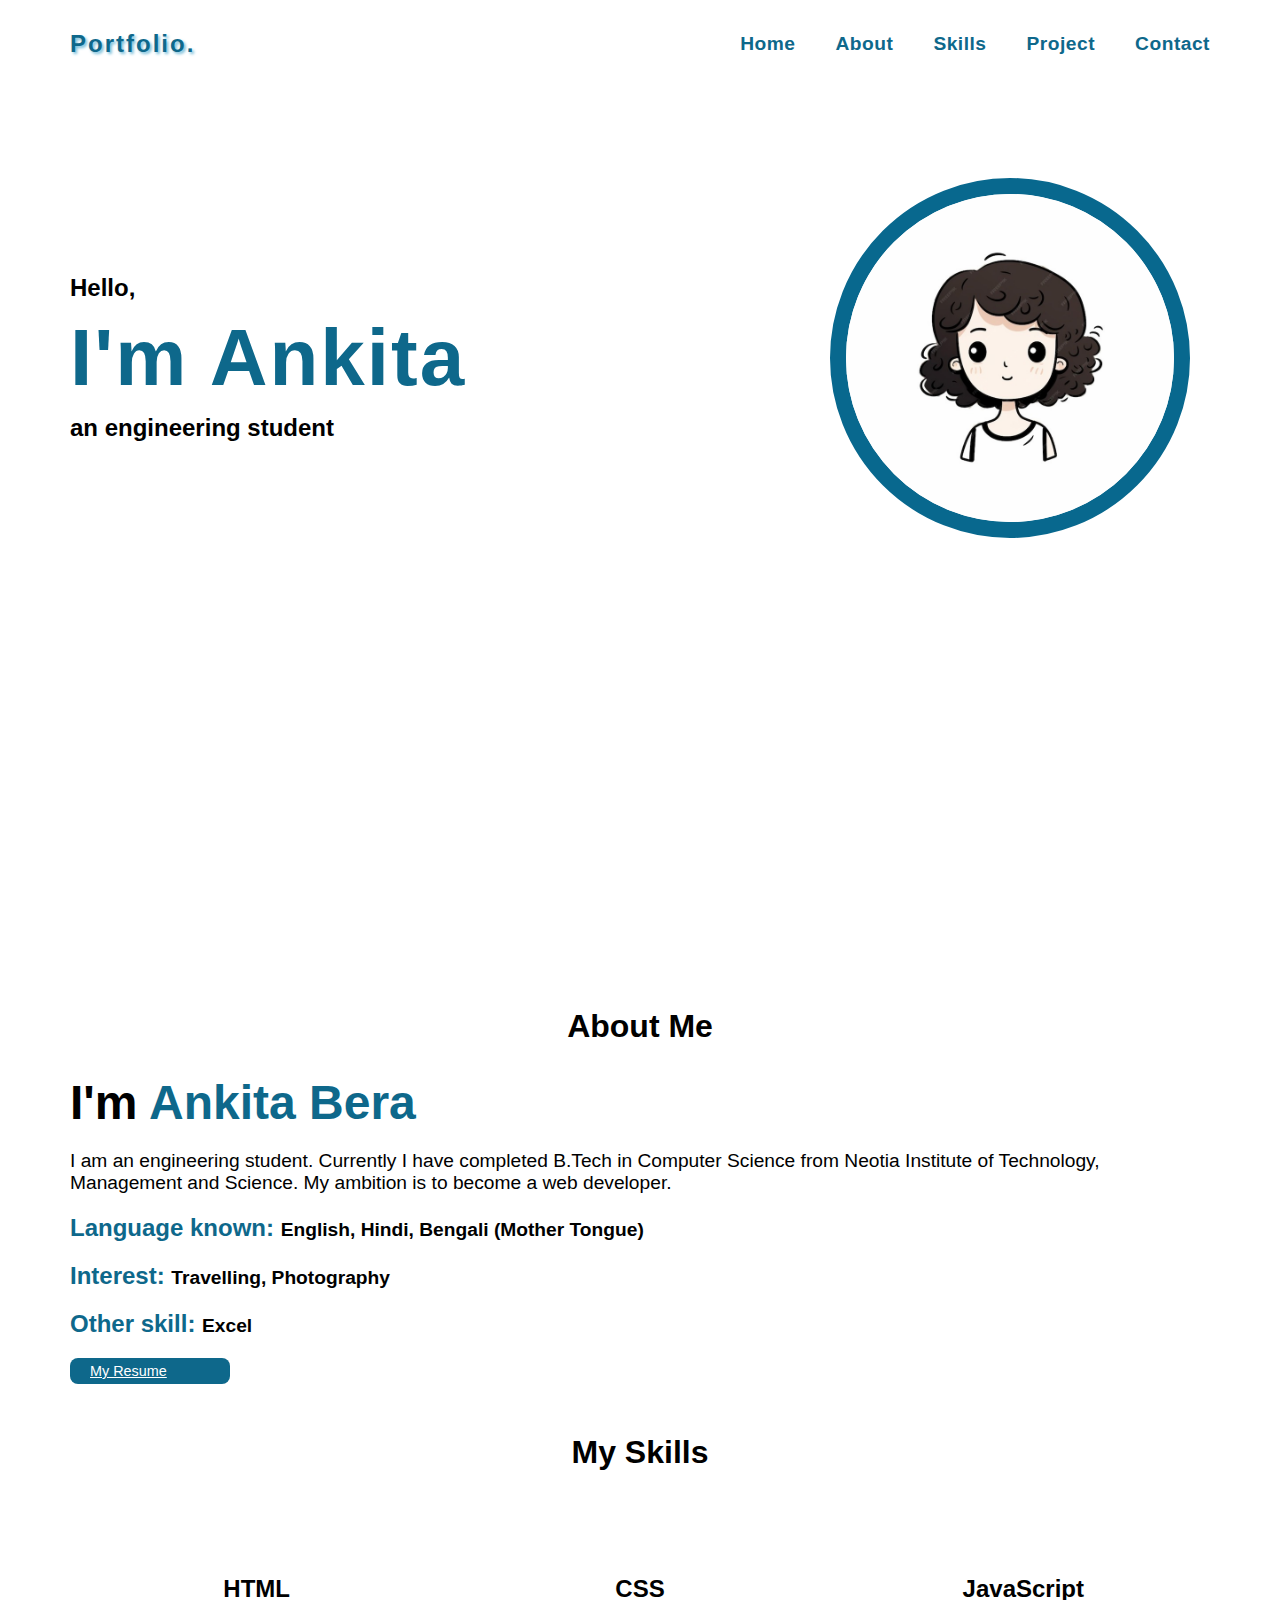
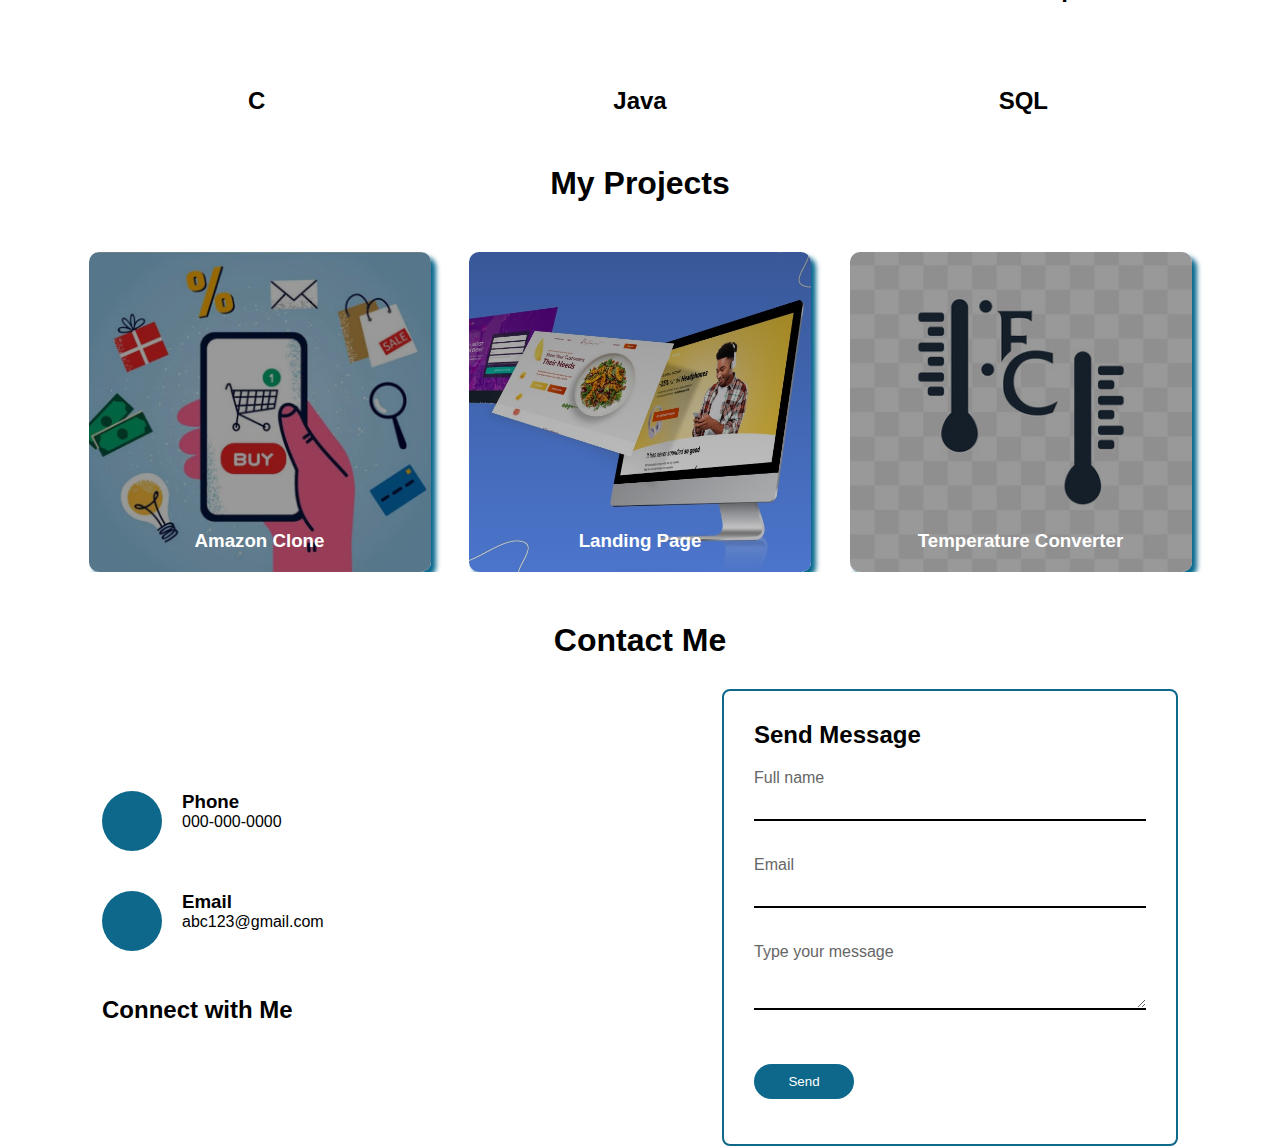
<file: index.html>
<!DOCTYPE html>
<html lang="en">

<head>
  <meta charset="UTF-8" />
  <meta name="viewport" content="width=device-width, initial-scale=1.0" />
  <title>Portfolio</title>
  <link rel="stylesheet" href="https://cdnjs.cloudflare.com/ajax/libs/font-awesome/6.5.1/css/all.min.css"
    integrity="sha512-DTOQO9RWCH3ppGqcWaEA1BIZOC6xxalwEsw9c2QQeAIftl+Vegovlnee1c9QX4TctnWMn13TZye+giMm8e2LwA=="
    crossorigin="anonymous" referrerpolicy="no-referrer" />
  <link rel="stylesheet" href="portfolio.css" />
  <script src="portfolio.js"></script>
</head>

<body>

  <!-- Navigation -->
  <nav class="navbar">
    <div class="container main-nav">
      <a target="_blank" href="#home" class="logo">
        <i class="fas fa-user-astronaut"></i>
        Portfolio.
      </a>

      <div class="nav-menu" id="nav-menu">
        <ul>
          <li><a target="_blank" href="#home" class="hover-link">Home</a></li>
          <li><a target="_blank" href="#about" class="hover-link">About</a></li>
          <li><a target="_blank" href="#skills" class="hover-link">Skills</a></li>
          <li><a target="_blank" href="#project" class="hover-link">Project</a></li>
          <li><a target="_blank" href="#contact" class="hover-link">Contact</a></li>
        </ul>
      </div>
      <a target="_blank" href="#" class="nav-toggle hover-link" id="nav-toggle">
        <i class="fa-solid fa-bars"></i>
      </a>
    </div>
  </nav>

  <!-- Home Section -->
  <header id="home">
    <div class="container head-section">
      <div class="head-text">
        <p>Hello,</p>
        <h2>I'm Ankita</h2>
        <p>an engineering student</p>
      </div>
      <div class="head-img">
        <img src="portlogo1.jpg" alt="Ankita Bera">
      </div>
    </div>
  </header>

  <!-- About Section -->
  <section class="section1" id="about">
    <div class="container about">
      <div class="sec1-head">
        <h2>About Me</h2>
      </div>
      <div class="sec1-body">
        <h4>I'm <span class="nm">Ankita Bera</span></h4>
        <p class="ptx">
          I am an engineering student. Currently I have completed B.Tech in Computer Science from Neotia Institute of
          Technology, Management and Science. My ambition is to become a web developer.
        </p>
        <p class="tx">Language known: <span class="sp">English, Hindi, Bengali (Mother Tongue)</span></p>
        <p class="tx">Interest: <span class="sp">Travelling, Photography</span></p>
        <p class="tx">Other skill: <span class="sp">Excel</span></p>
        <a target="_blank" href="My_resume.pdf" target="_blank" class="button1">My Resume</a>
      </div>
    </div>
  </section>

  <!-- Skills Section -->
  <section class="section2" id="skills">
    <div class="container skills">
      <div class="row1">My Skills</div>
      <div class="row2">
        <div class="sk"><i class="fa-brands fa-html5"></i>
          <h2>HTML</h2>
        </div>
        <div class="sk"><i class="fa-brands fa-css3-alt"></i>
          <h2>CSS</h2>
        </div>
        <div class="sk"><i class="fa-brands fa-js"></i>
          <h2>JavaScript</h2>
        </div>
        <div class="sk"><i class="fa-solid fa-c"></i>
          <h2>C</h2>
        </div>
        <div class="sk"><i class="fa-brands fa-java"></i>
          <h2>Java</h2>
        </div>
        <div class="sk"><i class="fa-solid fa-database"></i>
          <h2>SQL</h2>
        </div>
      </div>
    </div>
  </section>

  <!-- Project Section -->
  <section class="section3" id="project">
    <div class="container project">
      <div class="sec3-head">My Projects</div>
      <div class="sec3-body">
        <div class="pro-box pro1">
          <h3>Amazon Clone</h3>
          <a target="_blank" href="#" target="_blank"><i class="fa-solid fa-up-right-from-square"></i></a>
        </div>
        <div class="pro-box pro2">
          <h3>Landing Page</h3>
          <a target="_blank" href="#" target="_blank"><i class="fa-solid fa-up-right-from-square"></i></a>
        </div>
        <div class="pro-box pro3">
          <h3>Temperature Converter</h3>
          <a target="_blank" href="#" target="_blank"><i class="fa-solid fa-up-right-from-square"></i></a>
        </div>
      </div>
    </div>
  </section>

  <!-- Contact Section -->
  <footer id="contact">
    <div class="container contact">
      <div class="foot-head">
        <h2>Contact Me</h2>
      </div>
      <div class="foot-body">
        <div class="foot-col1">
          <div class="box-col1">
            <div class="icon"><i class="fa-solid fa-phone"></i></div>
            <div class="text">
              <h3>Phone</h3>
              <p>000-000-0000</p>
            </div>
          </div>
          <div class="box-col1">
            <div class="icon"><i class="fa-solid fa-envelope"></i></div>
            <div class="text">
              <h3>Email</h3>
              <p>abc123@gmail.com</p>
            </div>
          </div>
          <h2 class="txt">Connect with Me</h2>
          <ul class="social-icon">
            <li><a target="_blank" href="#"><i class="fa-brands fa-facebook"></i></a></li>
            <li><a target="_blank" href="https://www.linkedin.com/in/ankita-bera123/"><i class="fa-brands fa-linkedin"></i></a></li>
            <li><a target="_blank" href="#"><i class="fa-brands fa-instagram"></i></a></li>
            <li><a target="_blank" href="https://github.com/Ankita-Bera"><i class="fa-brands fa-github"></i></a></li>
          </ul>
        </div>
        <div class="foot-col2">
          <form id="contactForm">
            <h2>Send Message</h2>
            <div class="inputbox">
              <input type="text" name="name" required>
              <span>Full name</span>
            </div>
            <div class="inputbox">
              <input type="email" name="email" required>
              <span>Email</span>
            </div>
            <div class="inputbox">
              <textarea name="message" required></textarea>
              <span>Type your message</span>
            </div>
            <div class="inputbox">
              <input type="submit" value="Send">
            </div>
          </form>
        </div>
      </div>
    </div>
  </footer>


</body>

</html>
</file>
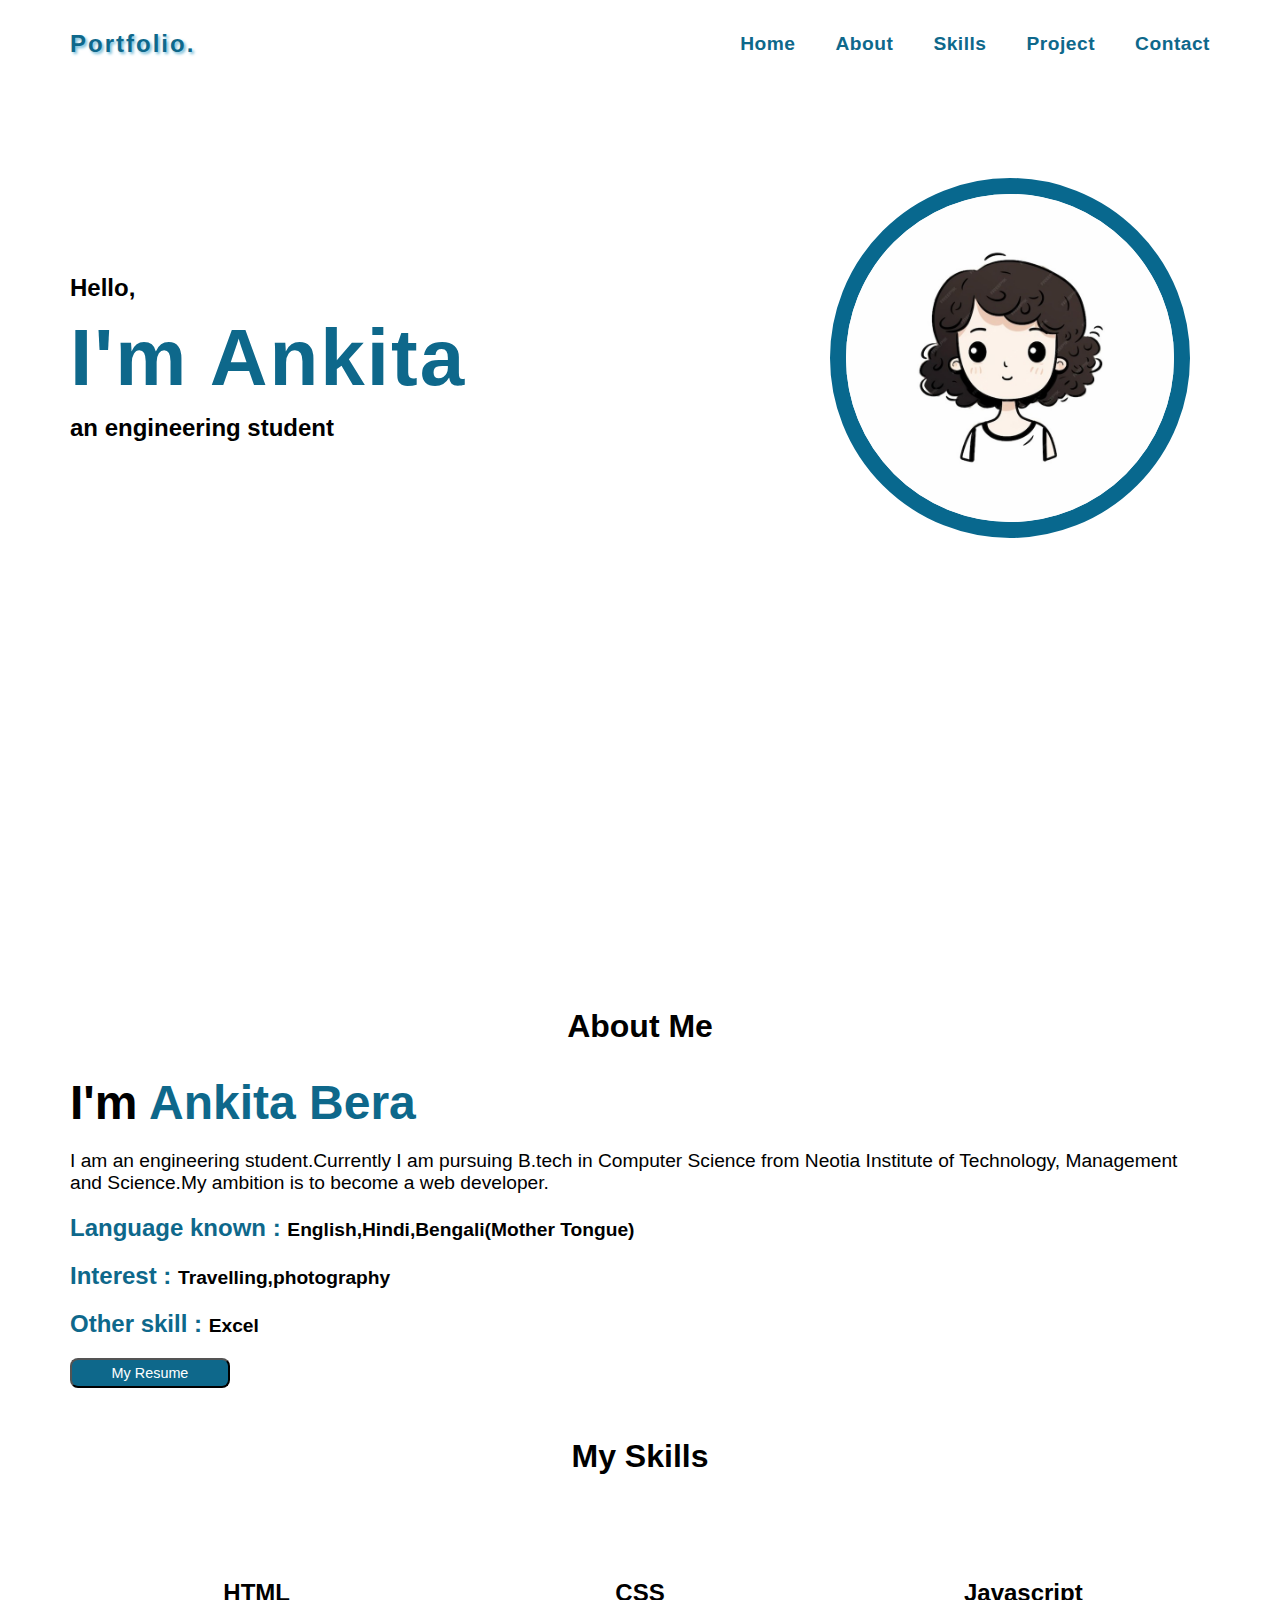
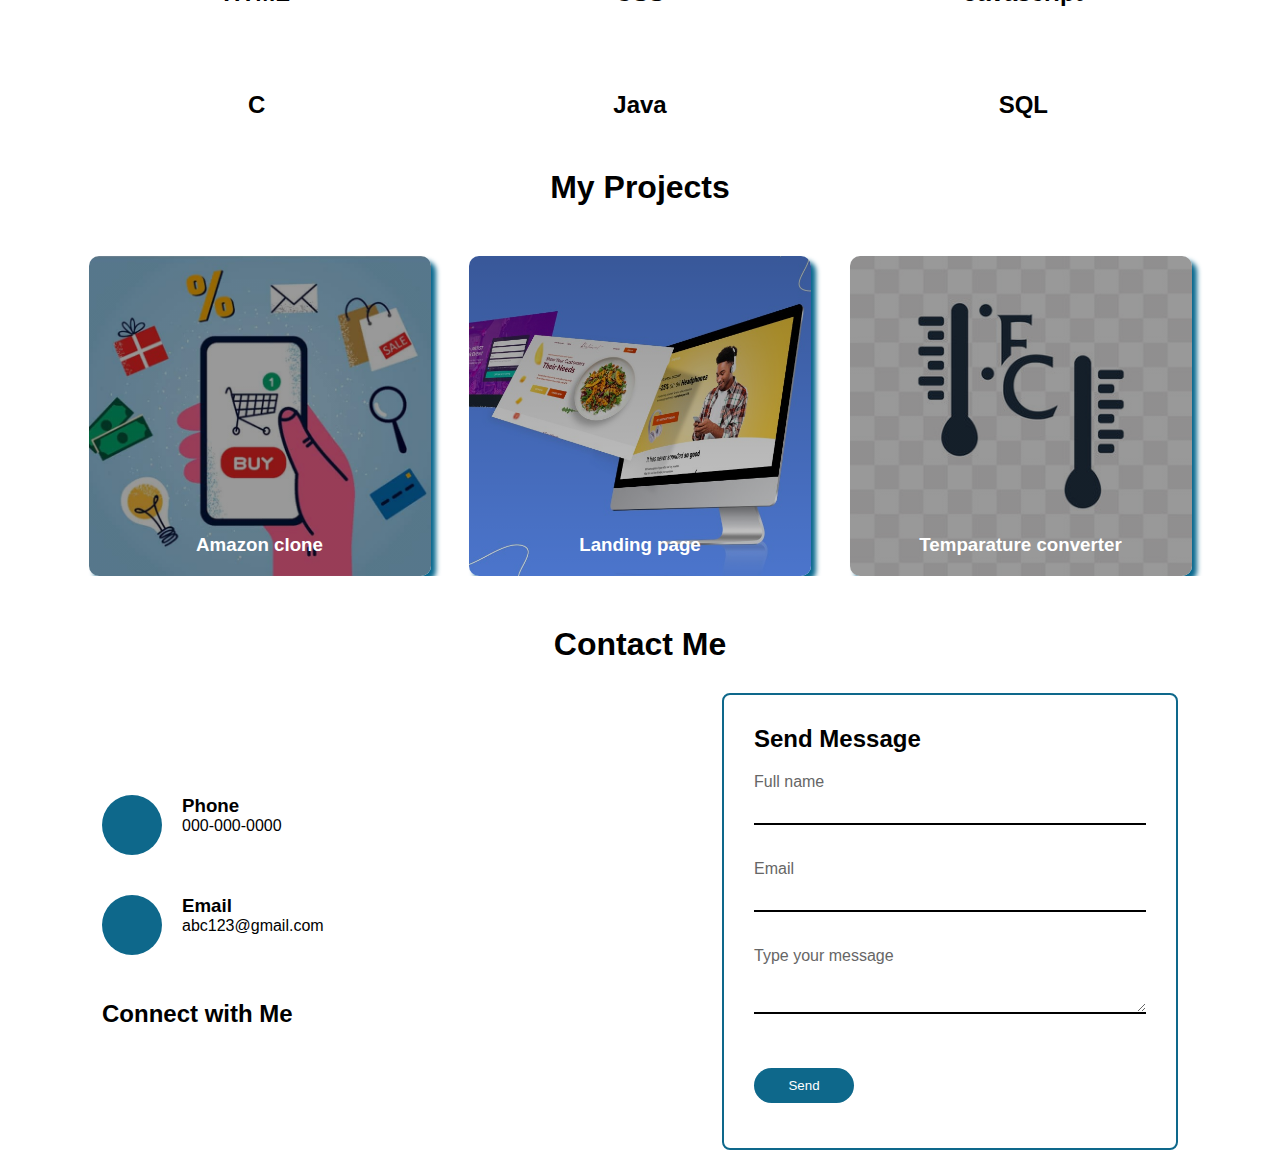
<file: portfolio.html>
<!DOCTYPE html>
<html lang="en">
<head>
    <meta charset="UTF-8">
    <meta name="viewport" content="width=device-width, initial-scale=1.0">
    <title>Portfolio</title>
    <link rel="stylesheet" href="https://cdnjs.cloudflare.com/ajax/libs/font-awesome/6.5.1/css/all.min.css" integrity="sha512-DTOQO9RWCH3ppGqcWaEA1BIZOC6xxalwEsw9c2QQeAIftl+Vegovlnee1c9QX4TctnWMn13TZye+giMm8e2LwA==" crossorigin="anonymous" referrerpolicy="no-referrer" />
    <link rel="stylesheet" href="portfolio.css">
</head>
<body>

    <nav class="navbar">

        <div class="container main-nav">
           
            <a href="#" class="logo">Portfolio.</a>
            <div class="nav-menu" id="nav-menu">
                <ul>
                    <li><a href="#" class="hover-link">Home</a></li>
                    <li><a href="#" class="hover-link">About</a></li>
                    <li><a href="#" class="hover-link">Skills</a></li>
                    <li><a href="#" class="hover-link">Project</a></li>
                    <li><a href="#" class="hover-link">Contact</a></li>
                </ul>
            </div>
            <a href="#" class="nav-toggle hover-link" id="nav-toggle"><i class="fa-solid fa-bars"></i></a>
        </div>           
    </nav>

    <header>
        <div class="container head-section">

            <div class="head-text">
                <p>Hello,</p>
                <h2>I'm Ankita</h2> 
                <p>an engineering student</p>
            </div>

            <div class="head-img">
            
                    <img src="portlogo1.jpg" alt="hero image">
                
            </div>

        </div>
    </header>

    <section class="section1">
            <div class=" container about">
                    
                <div class="sec1-head">
                    <h2>About Me</h2>
                </div>
                <div class="sec1-body">
                 <h4>I'm <span class="nm"> Ankita Bera</span></h4>               
                  <p class="ptx">I am an engineering student.Currently I am pursuing B.tech in Computer Science from Neotia Institute of Technology, Management and Science.My ambition is to become a web developer.</p>
                  <p class="tx">Language known : <span class="sp">English,Hindi,Bengali(Mother Tongue)</span></p>  
                  <p class="tx">Interest : <span class="sp">Travelling,photography</span></p>
                  <p class="tx">Other skill : <span class="sp">Excel</span></p>
                  <button class="button1">My Resume</button>     
                </div> 
            </div>                         
    </section>

    <section class="section2">
            <div class="container skills">
                    <div class="row1">
                         My Skills
                    </div>
                    <div class="row2">
                        <div class="sk">
                            <i class="fa-brands fa-html5"></i>
                            <h2>HTML</h2>
                        </div>
                        <div class="sk">
                            <i class="fa-brands fa-css3-alt"></i>
                            <h2>CSS</h2>
                        </div>
                        <div class="sk">
                            <i class="fa-brands fa-js"></i>
                            <h2>Javascript</h2>
                        </div>
                        <div class="sk">
                            <i class="fa-solid fa-c"></i>
                            <h2>C</h2>
                        </div>
                        <div class="sk">
                            <i class="fa-brands fa-java"></i>
                            <h2>Java</h2>
                        </div>
                        <div class="sk">
                            <i class="fa-solid fa-database"></i>
                            <h2>SQL</h2>
                        </div>

                    </div>  
            </div>
        </section>

    <section class="section3">
        <div class="container project">
            <div class="sec3-head">
               My Projects
            </div>
            <div class="sec3-body">

                <div class="pro-box pro1">
                    <h3>Amazon clone</h3>
                    <a href="#"><i class="fa-solid fa-up-right-from-square"></i></a>
                    
                </div>
                <div class="pro-box pro2">
                    <h3>Landing page</h3>
                    <a href="#"><i class="fa-solid fa-up-right-from-square"></i></a>
                    
                </div>
                <div class="pro-box pro3">
                    <h3>Temparature converter</h3>
                    <a href="#"><i class="fa-solid fa-up-right-from-square"></i></a>
                    
                </div>
            
            </div>
        </div>
    </section>

    <footer>
        <div class="container contact">

        <div class="foot-head">
            <h2>Contact Me</h2>
        </div>
        <div class="foot-body">
    
            <div class="foot-col1">
                <div class="box-col1">
                    <div class="icon">
                        <i class="fa-solid fa-phone"></i>
                    </div>
                    <div class="text">
                        <h3>Phone</h3>
                        <p>000-000-0000</p>
                    </div>
                </div>
    
                <div class="box-col1">
                    <div class="icon">
                        <i class="fa-solid fa-envelope"></i>
                    </div>
                    <div class="text">
                        <h3>Email</h3>
                        <p>abc123@gmail.com</p>
                    </div>  
                </div>
    
                <h2 class="txt">Connect with Me</h2>
    
                <ul class="social-icon">
                    <li><a href="#"><i class="fa-brands fa-facebook"></i></a></li>
                    <li><a href="#"><i class="fa-brands fa-linkedin"></i></a></li>
                    <li><a href="#"><i class="fa-brands fa-instagram"></i></a></li>
                    <li><a href="#"><i class="fa-brands fa-twitter"></i></a></li>
                </ul>
            </div>
    
            <div class="foot-col2">
                <form action="">
                    <h2>Send Message</h2>
    
                    <div class="inputbox">
                        <input type="text">
                        <span>Full name</span>
                    </div>
    
                    <div class="inputbox">
                        <input type="text">
                        <span>Email</span>
                    </div>
    
                    <div class="inputbox">
                        <textarea name="" id=""></textarea>
                        <span>Type your message</span>
                    </div>
    
                    <div class="inputbox">
                        <input type="submit" value="Send">
                    </div>
                </form>
            </div>
            
        </div>
    </div>
    </footer>
    
    <script>
        const toggleButton = document.getElementById('nav-toggle');
        const navmenu = document.getElementById('nav-menu');
        toggleButton.addEventListener('click', () => {
            navmenu.classList.toggle('active');
        })
    </script>
    
</body>
</html>
</file>
<file: portfolio.css>
*{
    margin: 0;
    padding: 0;
    box-sizing: border-box;
}
body{
    font-family: 'Gill Sans', 'Gill Sans MT', Calibri, 'Trebuchet MS', sans-serif;
    font-size: 1rem;
}
.container{
    max-width: 1180px;
    margin-inline: auto;
    padding-inline: 20px;
    background-color: white;
    overflow: hidden;
}
/* navbar */
.main-nav{
    margin-top: 30px;
    display: flex;
    justify-content: space-between;
    align-items: center;
    position: relative;
}
.nav-menu ul{
    list-style: none;
    display: flex;
    justify-content: end;
    gap: 40px;
}

.nav-menu ul li a{
    text-decoration: none;
    color: #0e688b;
    font-size: 1.2rem;
    font-weight: bold;
    letter-spacing: 0.5px;
    position: relative;
}
.nav-menu ul li a::after{
    content: "";
    position: absolute;
    width: 0;
    height: 2px;
    left: 0;
    top: 100%;
    border-radius: 2px;
    background-color: #0e688b; 
    transition: all 0.5s;
}
.nav-menu ul li a:hover{
    color: 8d5a97;
}
.nav-menu ul li a:hover::after{
    width: 100%;
}
.logo{
    color: #0e688b;
    font-size: 1.5rem;
    text-decoration: none;
    letter-spacing: 2px;
    font-weight: 600;
    text-shadow: 2px 2px 3px rgb(117, 188, 216);
}
.nav-toggle{
    color: #0e688b;
    display: none;
}

/* header */
header{
    padding: 100px 20px 0px;
    min-height: 100vh;
}
.head-section{
    display: flex;
    align-items: center;
    justify-content: space-between;
    gap: 50px;
}
.head-text{
    max-width: 60vw;
}
.head-img{
    width: 25rem;
    height: 25rem;
    border-radius: 50%;
    display: flex;
    align-items: center;
    justify-content: center;
}
.head-img img{
    width: 90%;
    border: 1rem solid #08688e;
    border-radius: 50%;
}
.head-text p{
    font-size: 1.5rem;
    font-weight: 700;
}
.head-text h2{
    font-size: 5rem;
    font-weight: 700;
    color: #0e688b;
    letter-spacing: 2px;
    margin: 10px 0px;
}

/* section1 */
.section1{
    padding: 50px 20px 0px;
}
.sec1-head h2{
    margin-bottom: 10px;
    font-size: 2rem;
    text-align: center;
}

.sec1-body{
    display: flex;
    flex-direction: column;
    gap: 20px;
    margin-top: 30px;
}
.sec1-body h4{
    font-size: 3rem;
}
.sec1-body .nm{
    color: #0e688b;
    font-weight: 700;
}
.sec1-body .tx{
    color: #0e688b;
    font-weight: 700;
    font-size: 1.5rem;
}
.sec1-body .ptx{
   color: black;
   font-size: 1.2rem;
}
.sec1-body .sp{
    color: black;
    font-size: 1.2rem;
}
.sec1-body .button1{
    width: 10rem;
    padding: 5px 20px 5px 20px;
    border-radius: 8px;
    font-size: 0.90rem;
    color: white;
    background-color: #0e688b;
}

/* section2 */
.section2{
        padding: 50px 20px 0px;
    }
.row1{
        color: black;
        font-size: 2rem;
        font-weight: 700;
        text-align: center;  
    }
.row2{
        margin-top: 30px;
        display: flex;
        justify-content: space-evenly;
        align-items: center;
        gap: 10px;
        flex-wrap: wrap;
    }
  .sk{
    flex: 1 1 30%;
    text-align: center;
  }  
.row2 h2{
        font-size: 1.5rem;
    }
.row2 i{
        padding: 20px;
        color: #0e688b;
        font-size: 4rem;
    }

/* section3 */
.section3{
        padding: 50px 20px 0px;
    }
.sec3-head{
    font-size: 2rem;
    color: black;
    text-align: center;
    font-weight: 700;
    }
.sec3-body{
        display: flex;
        align-items: center;
        margin-top: 50px;
        gap: 20px;
        flex-wrap: wrap;
        justify-content: space-evenly;
    }
.pro-box{
        width: 30%;
        height: 20rem;
        box-shadow: 5px 5px 5px #08688e;
        border-radius: 10px;
        display: flex;
        gap: 20px;
        flex-direction: column;
        justify-content: end;
        transition: all 0.5s;
    }   
.pro-box h3,.pro-box a{
        color: white;
        text-align: center;
    }
.pro-box:hover{
        transform: translateY(-10px);
    }
.pro1{
        background: linear-gradient(rgba(0,0,0,0.4),rgba(0,0,0,0.4)),url('shopapp.jpg');
        background-size: cover;
        background-position: center;
    }
.pro2{
        background: linear-gradient(rgba(0,0,0,0.4),rgba(0,0,0,0.2)),url('land.jpg');
        background-size: cover;
        background-position: center;
}
.pro3{
        background: linear-gradient(rgba(0,0,0,0.4),rgba(0,0,0,0.4)),url('temppic3.jpg');
        background-size: cover;
        background-position: center;
    }

/* footer */
footer{
        padding: 50px 20px 0px;
    }
.foot-head{
        text-align: center;
    }
.foot-head h2{
        font-size: 2rem;
        color: black;
        font-weight: 700;
        margin-bottom: 5px;
    }
.foot-body{
        display: flex;
        justify-content: center;
        align-items: center;
        width: 100%;
        gap: 50px;
        margin-top: 30px;
    }
.foot-col1{
        width: 50%;
        display: flex;
        flex-direction: column;
    }
.box-col1{
        padding: 20px 0px;
        display: flex;
    
    }
.icon{
        min-width: 60px;
        height: 60px;
        background-color: #0e688b;
        display: flex;
        justify-content: center;
        align-items: center;
        font-size: 1.5rem;
        border-radius: 50%;
        color: white;
        transition: all 0.5s;
    }
.box-col1:hover .icon{
        border: 1px solid #0e688b;
        background-color: #43abd4;
        color: white;
    }
.text{
        display: flex;
        flex-direction: column;
        margin-left: 20px;
    }
.txt{
        margin-top: 25px;
    }
.social-icon {
        display: flex;
        gap: 50px;
        margin: 20px 0px;
    }
.social-icon li{
        list-style: none;
    }
.social-icon a{
        color: #0e688b;
        font-size: 1.5rem;
        transition: all 0.5s;
    }
.social-icon li a:hover{
        color: #43abd4;
    }
.foot-col2{
        width: 40%;
        border: 2px solid #0e688b;
        border-radius: 8px;
        min-height: 100px;
        padding: 30px;
    }
.foot-col2 h2{
        font-size: 1.5rem;
        font-weight: 700;
    }
.inputbox{
        position: relative;
        width: 100%;
        margin-top: 20px;
    }
.inputbox input,
    .inputbox textarea
    {
        width: 100%;
        padding: 10px 0px;
        margin: 15px 0px;
        border: none;
        border-bottom: 2px solid black;
    }
.inputbox span{
        position: absolute;
        left: 0;
        color: #666;
        transition: all 0.5s;
    }
.inputbox input:focus ~span,
    .inputbox textarea:focus ~span
    {
        color: #0e688b;
        font-size: 0.9rem;
        transform: translateY(-20px);
    }
.inputbox input[type="submit"]
    {
        width: 100px;
        background-color: #0e688b;
        color: white;
        border: none;
        font-weight: 500;
        padding: 10px;
        border-radius: 20px;
    }
    @media screen and (max-width: 991px)
    {
        .nav-toggle{
            display: block;
            margin-right: 20px;
        }
        .main-nav{
            overflow: initial;
        }
        .nav-menu{
            position: absolute;
            background-color: #b0e4f9;
            left: -100%;
            top: 100%;
            width: 100%;
            text-align: center;
            padding-block: 20px;
        }
        .nav-menu.active{
            left: 0;
        }
        .nav-menu ul{
            flex-direction: column;

        }
        .sec3-body .pro-box{
            min-width: 45%;
            background-position: center;
        }
        .contact{
            padding: 30px;
        }
         .foot-body{
            flex-direction: column;
        }
    
        .foot-col1, .foot-col2
        {   
            width: 100%;
    
        }
        .section1{
            padding: 20px 20px 0px;
        }
        .foot-col2{
            padding: 20px 30px;
        }
    }
    @media screen and (max-width: 767px){

        .head-section{
            flex-direction: column;
        }
        .head-section .head-text{
            max-width: 100vw;
            text-align: center;
        }
        .head-section .head-img img{
            width: 50vw;
        }
        .sec3-body .pro-box{
            min-width: 65%;
            background-position: center;
        }
        .contact{
            padding: 30px;
        }
         .foot-body{
            flex-direction: column;
        }
    
        .foot-col1, .foot-col2
        {   
            width: 100%;
    
        }
        .section1{
            padding: 20px 20px 0px;
        }
        .foot-col2{
            padding: 20px 30px;
        }
    }
    @media screen and (max-width:  479px){
        header{
            min-height: 30rem;
        }
        .head-section{
            flex-direction: column;
        }
        .head-section .head-text{
            max-width: 100vw;
            text-align: center;
        }
        .head-section .head-img{
            width: 50vw;
        }
        .head-img{
            height: 20rem;
        }
        .section1{
            padding: 30px 20px 0px;
        }
        .sec1-body h4{
            font-size: 2rem;
        }
        .sec1-body .tx{
            font-size: 1.2rem;
        }
        .sec1-body .sp{
            font-size: 1rem;
        }
        .sec3-body .pro-box{
            min-width: 90%;
            background-position: center;
        }
        .sec1-body .button1{
            width: 8rem;
        }
        .logo{
            font-size: 1.3rem;
        }
        .head-text h2{
            font-size: 1.3rem;
        }
        .contact{
            padding: 10px;
        }
         .foot-body{
            flex-direction: column;
        }
    
        .foot-col1, .foot-col2
        {   
            width: 100%;
    
        }
        .foot-col2{
            padding: 20px 30px;
        }
    }
</file>
